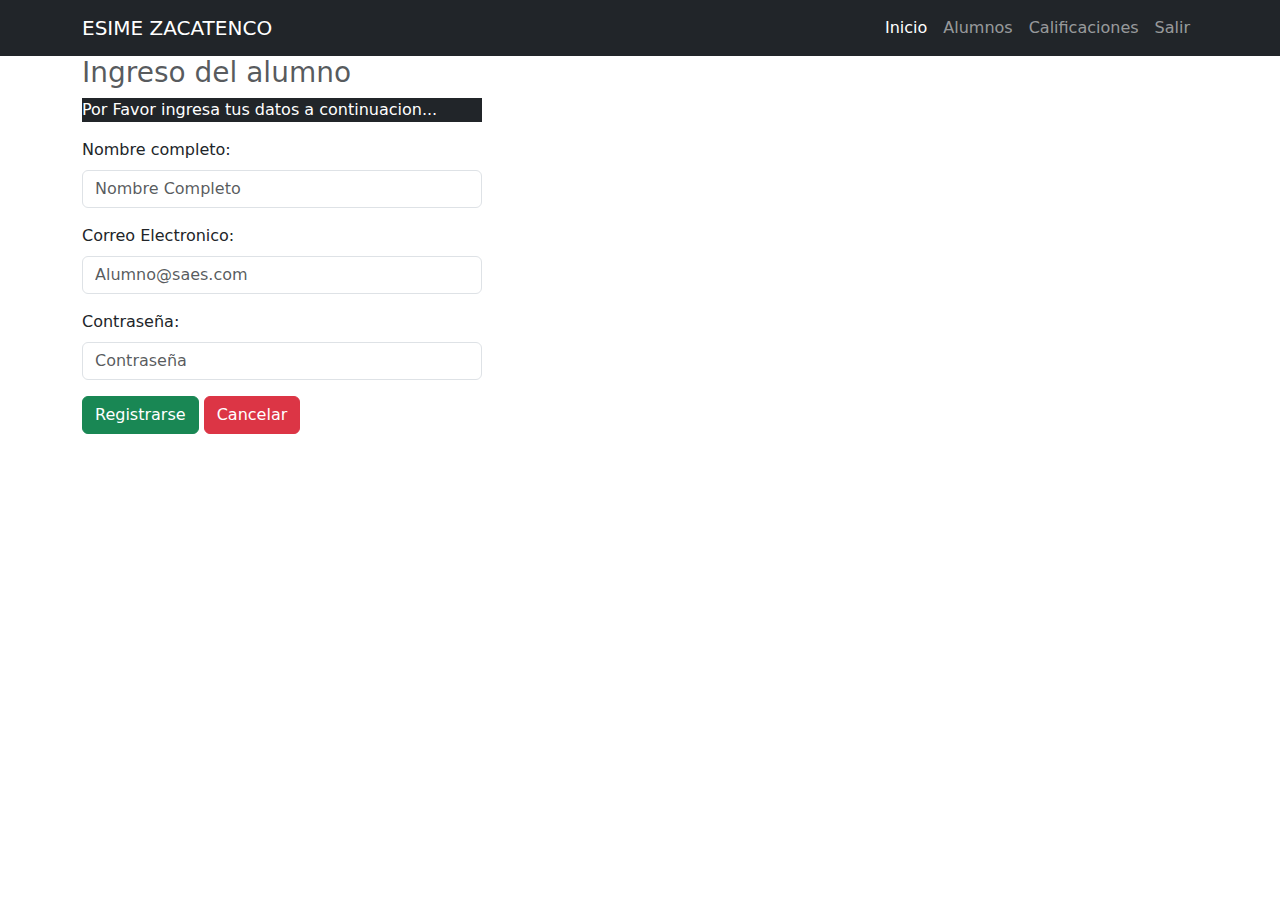
<file: ejercicio-formulario-VMMA.html>
<!DOCTYPE html>
<html lang="en">
<head>
    <meta charset="UTF-8">
    <meta name="viewport" content="width=device-width, initial-scale=1.0">
    <title>ejercicio formulario</title>

    <link rel="stylesheet" href="https://cdn.jsdelivr.net/npm/bootstrap@5.3.2/dist/css/bootstrap.min.css">

    <style>

        form {

            max-width: 400px;

        }


        div p {

            max-width: 400px;

        }

    </style>


</head>



<body>
    
<!-- Navbar -->

    <nav class="navbar navbar-expand-lg navbar-dark bg-dark"> 

        <div class="container">

            <a class="navbar-brand" href="#">ESIME ZACATENCO</a>

            <!-- Button Toggler -->

            <button class="navbar-toggler" type="button" data-bs-toggle="collapse" data-bs-target="#menu">
            
                <span class="navbar-toggler-icon"></span>

            </button>

            <div class="collapse navbar-collapse" id="menu">

                <ul class="navbar-nav ms-auto">

                    <li class="nav-item">

                        <a href="#" class="nav-link active">Inicio</a>

                    </li>

                    <li class="nav-item">

                        <a href="#" class="nav-link ">Alumnos</a>

                    </li>

                    <li class="nav-item">

                        <a href="#" class="nav-link ">Calificaciones</a>

                    </li>

                    <li class="nav-item">

                        <a href="#" class="nav-link ">Salir</a>

                    </li>

                </ul>

            </div>

        </div> 

    </nav>

<!-- FORMULARIO -->

<div class="container">

    <h3 class="text-muted">Ingreso del alumno</h3>

    <p class="text-white bg-dark">Por Favor ingresa tus datos a continuacion... </p>

    <form>

        <div class="mt-3">

            <label class="form-label">

                Nombre completo: 

            </label>

            <input type="text" class="form-control" placeholder="Nombre Completo">

        </div>

        <div class="mt-3">

            <label class="form-label">

                Correo Electronico:

            </label>

            <input type="email" class="form-control" placeholder="Alumno@saes.com">

        </div>

        <div class="mt-3">

            <label type="text" class="form-label" placeholder="contraseña" >

                Contraseña:

            </label>

            <input type="password" required class="form-control" placeholder="Contraseña">

        </div>

       <div class="mt-3">

        <button type="submit" class="btn btn-success">

            Registrarse

        </button>

        <button type="submit" class="btn btn-danger">

            Cancelar

        </button>

       </div>


    </form>


</div>



</body>

    <!-- Bootstrap JS (Necesario para que collapse del navbar) -->

    <script src="https://cdn.jsdelivr.net/npm/bootstrap@5.3.2/dist/js/bootstrap.bundle.min.js"></script>



</html>
</file>
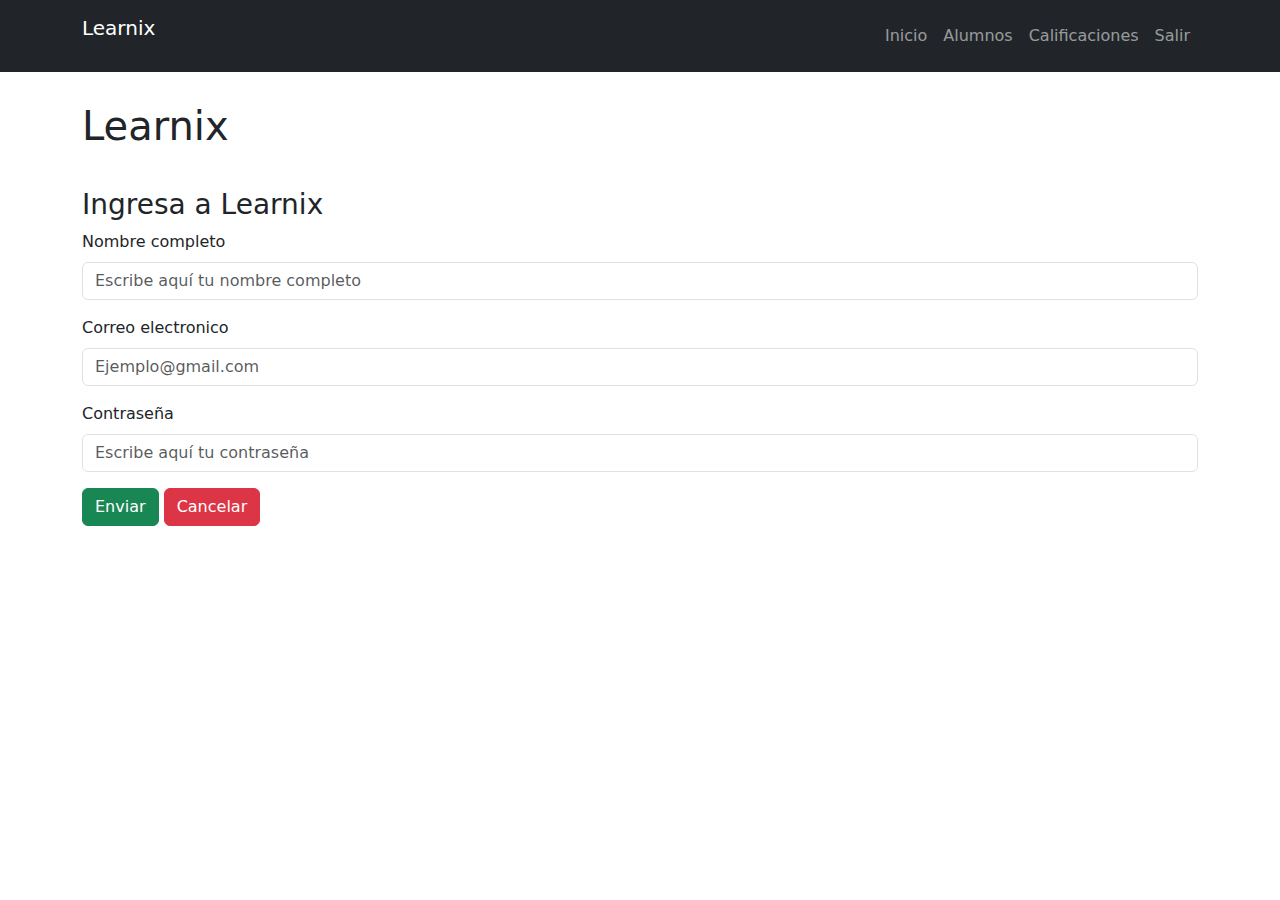
<file: Tarea2-formulario-registro.html>
<!DOCTYPE html>
<html lang="en">
<head>
    <meta charset="UTF-8">
    <meta name="viewport" content="width=device-width, initial-scale=1.0">
    <title>Formulario de registro</title>
    <link rel="stylesheet" href="https://cdn.jsdelivr.net/npm/bootstrap@5.3.2/dist/css/bootstrap.min.css">
    <style>
        h1{
            padding: 30px 0;
        }
    </style>
</head>
<body>
    <nav class="navbar navbar-expand-lg navbar-dark bg-dark">
        <div class="container">
            <p class="navbar-brand">Learnix</p>
            <button class="navbar-toggler" type="button" data-bs-toggle="collapse" data-bs-target="#menu">
                <span class="navbar-toggler-icon"></span>
            </button>
            <div class="collapse navbar-collapse" id="menu">
                <ul class="navbar-nav ms-auto">
                    <li class="nav-item"><a href="#" class="nav-link">Inicio</a></li>
                    <li class="nav-item"><a href="#" class="nav-link">Alumnos</a></li>
                    <li class="nav-item"><a href="#" class="nav-link">Calificaciones</a></li>
                    <li class="nav-item"><a href="#" class="nav-link">Salir</a></li>
                </ul>
            </div>
        </div>
    </nav>
    
    <div class="container mt5">
        <h1>Learnix</h1>
        <h3>Ingresa a Learnix</h3>
        <form>
            <div class="mb-3">
                <label class="form-label">Nombre completo</label>
                <input type="text" class="form-control" required placeholder="Escribe aquí tu nombre completo">
            </div>

            <div class="mb-3">
                <label class="form-label">Correo electronico</label>
                <input type="email" class="form-control" required placeholder="Ejemplo@gmail.com">
            </div>

            <div class="mb-3">
                <label class="form-label">Contraseña</label>
                <input type="password" class="form-control" required placeholder="Escribe aquí tu contraseña">
            </div>

            <button type="submit" class="btn btn-success">Enviar</button>
            <button type="reset" class="btn btn-danger">Cancelar</button>
        </form>
    </div>

    <script src="https://cdn.jsdelivr.net/npm/bootstrap@5.3.2/dist/js/bootstrap.bundle.min.js"></script>
</body>
</html>
</file>
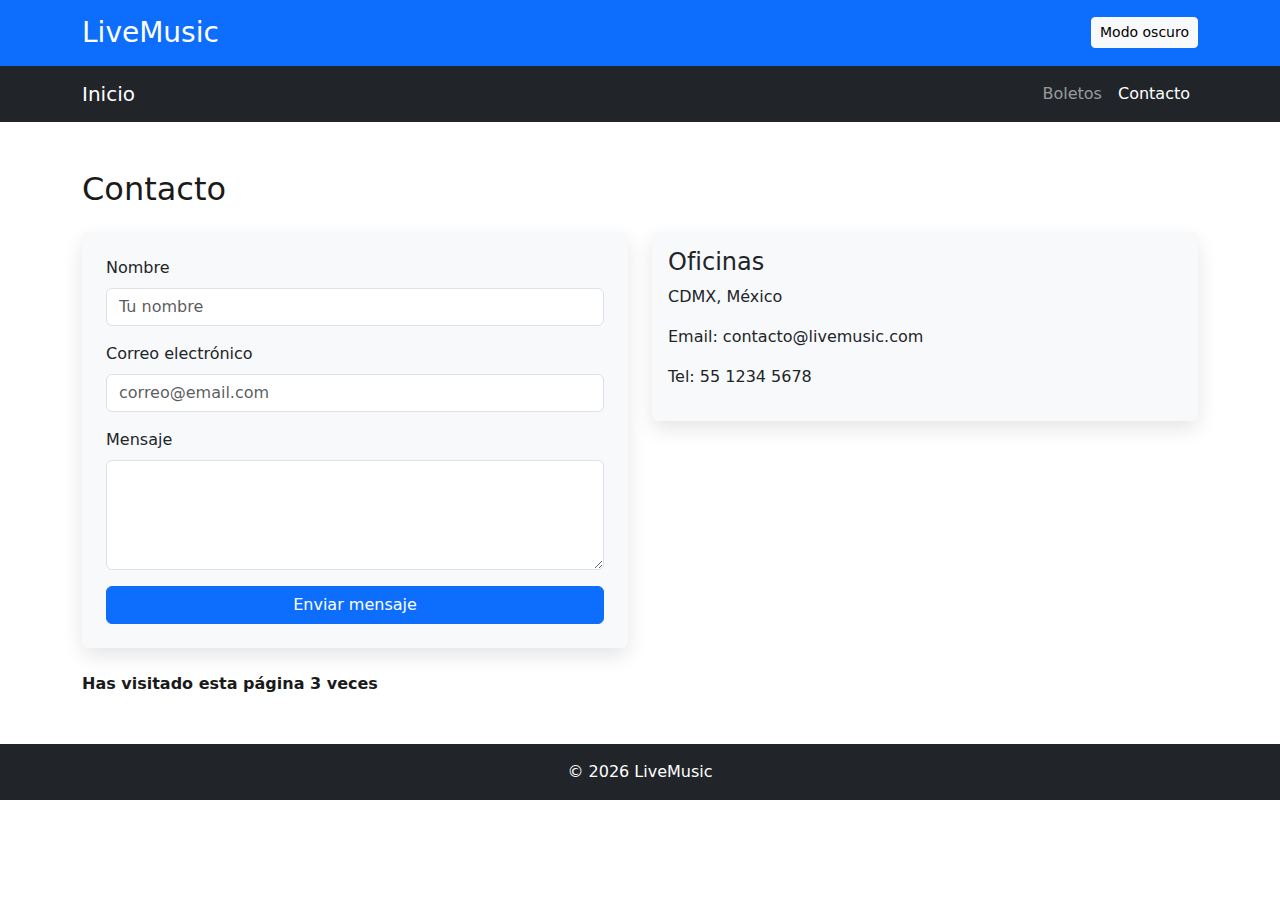
<file: Boletos/contacto.html>
<!DOCTYPE html>
<html lang="es">
<head>
  <meta charset="UTF-8">
  <title>Contacto | LiveMusic</title>

  <meta name="description" content="Contáctanos para soporte, ventas y eventos musicales.">
  <meta name="viewport" content="width=device-width, initial-scale=1">

  <!-- Bootstrap -->
  <link href="https://cdn.jsdelivr.net/npm/bootstrap@5.3.2/dist/css/bootstrap.min.css" rel="stylesheet">

  <link rel="stylesheet" href="styles.css">
</head>

<body id="page">

  <!-- HEADER -->
  <header class="bg-primary text-white p-3">
    <div class="container d-flex justify-content-between align-items-center">
      <h1 class="h3 mb-0">LiveMusic</h1>
      <button id="themeBtn" class="btn btn-light btn-sm">Modo oscuro</button>
    </div>
  </header>

  <!-- NAV -->
  <nav class="navbar navbar-expand-lg navbar-dark bg-dark">
    <div class="container">
      <a class="navbar-brand" href="index.html">Inicio</a>
      <button class="navbar-toggler" data-bs-toggle="collapse" data-bs-target="#menu">
        <span class="navbar-toggler-icon"></span>
      </button>

      <div id="menu" class="collapse navbar-collapse">
        <ul class="navbar-nav ms-auto">
          <li class="nav-item"><a class="nav-link" href="boletos.html">Boletos</a></li>
          <li class="nav-item"><a class="nav-link active" href="contacto.html">Contacto</a></li>
        </ul>
      </div>
    </div>
  </nav>

  <!-- MAIN -->
  <main class="container my-5">
    <h2 class="mb-4">Contacto</h2>

    <div class="row">
      <div class="col-md-6">

        <form class="card p-4">
          <div class="mb-3">
            <label class="form-label">Nombre</label>
            <input type="text" class="form-control" placeholder="Tu nombre">
          </div>

          <div class="mb-3">
            <label class="form-label">Correo electrónico</label>
            <input type="email" class="form-control" placeholder="correo@email.com">
          </div>

          <div class="mb-3">
            <label class="form-label">Mensaje</label>
            <textarea class="form-control" rows="4"></textarea>
          </div>

          <button class="btn btn-primary">Enviar mensaje</button>
        </form>

      </div>

      <aside class="col-md-6">
        <div class="card p-3">
          <h4>Oficinas</h4>
          <p>CDMX, México</p>
          <p>Email: contacto@livemusic.com</p>
          <p>Tel: 55 1234 5678</p>
        </div>
      </aside>
    </div>

    <p id="visitas" class="mt-4 fw-bold"></p>
  </main>

  <!-- FOOTER -->
  <footer class="bg-dark text-white text-center p-3">
    <p class="mb-0">© 2026 LiveMusic</p>
  </footer>

  <!-- SCRIPTS -->
  <script src="https://cdn.jsdelivr.net/npm/bootstrap@5.3.2/dist/js/bootstrap.bundle.min.js"></script>
  <script src="script.js"></script>
</body>
</html>
</file>
<file: Boletos/styles.css>
/* VARIABLES */
:root {
  --bg: #ffffff;
  --text: #1a1a1a;
  --card: #f8f9fa;
}

body.dark {
  --bg: #121212;
  --text: #f1f1f1;
  --card: #1e1e1e;
}

/* BASE */
body {
  background-color: var(--bg);
  color: var(--text);
}

/* TARJETAS */
.card {
  background-color: var(--card);
  border: none;
  box-shadow: 0 8px 20px rgba(0,0,0,0.1);
}


/* IMAGEN */
img{
  border-radius: 8px;
  width: 300px;
}

/* PRECIO */
.price {
  font-size: 1.2rem;
  font-weight: bold;
}

/* ASIDE */
.ad {
  font-size: 0.95rem;
}
</file>
